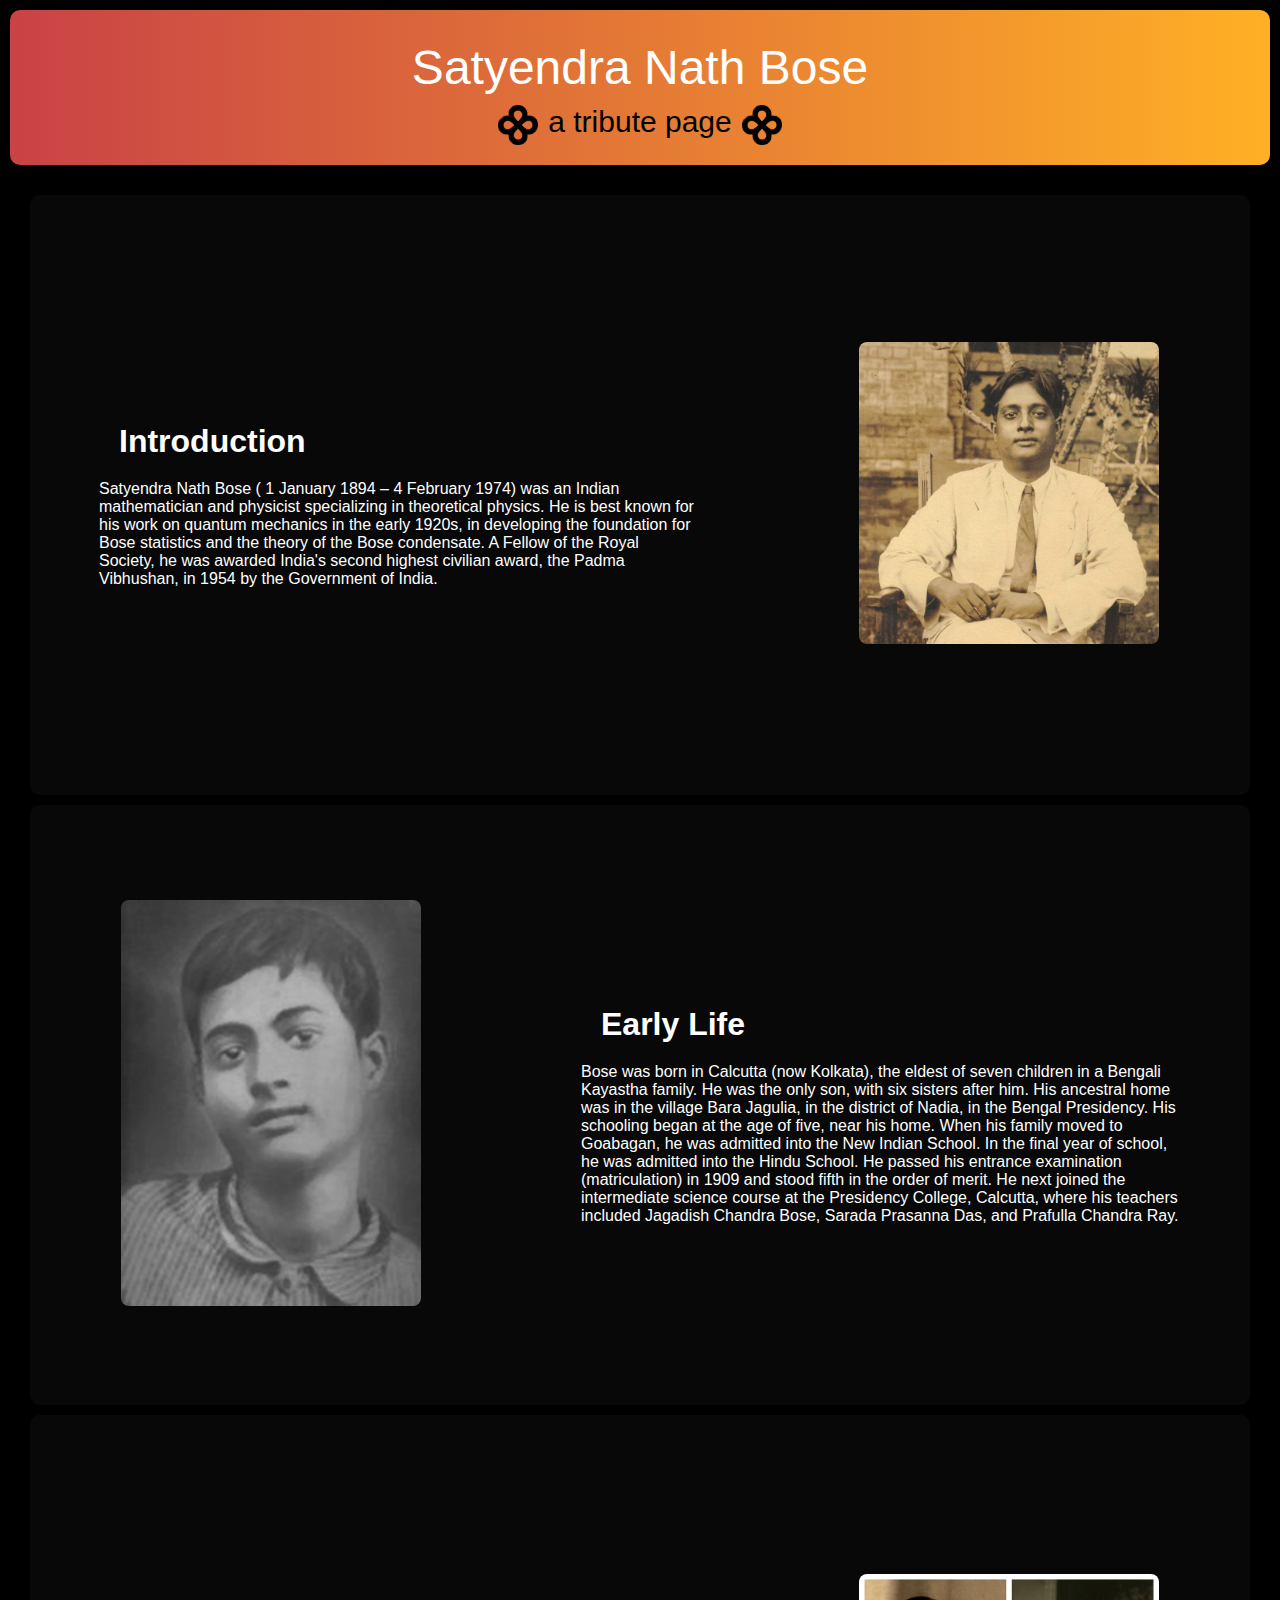
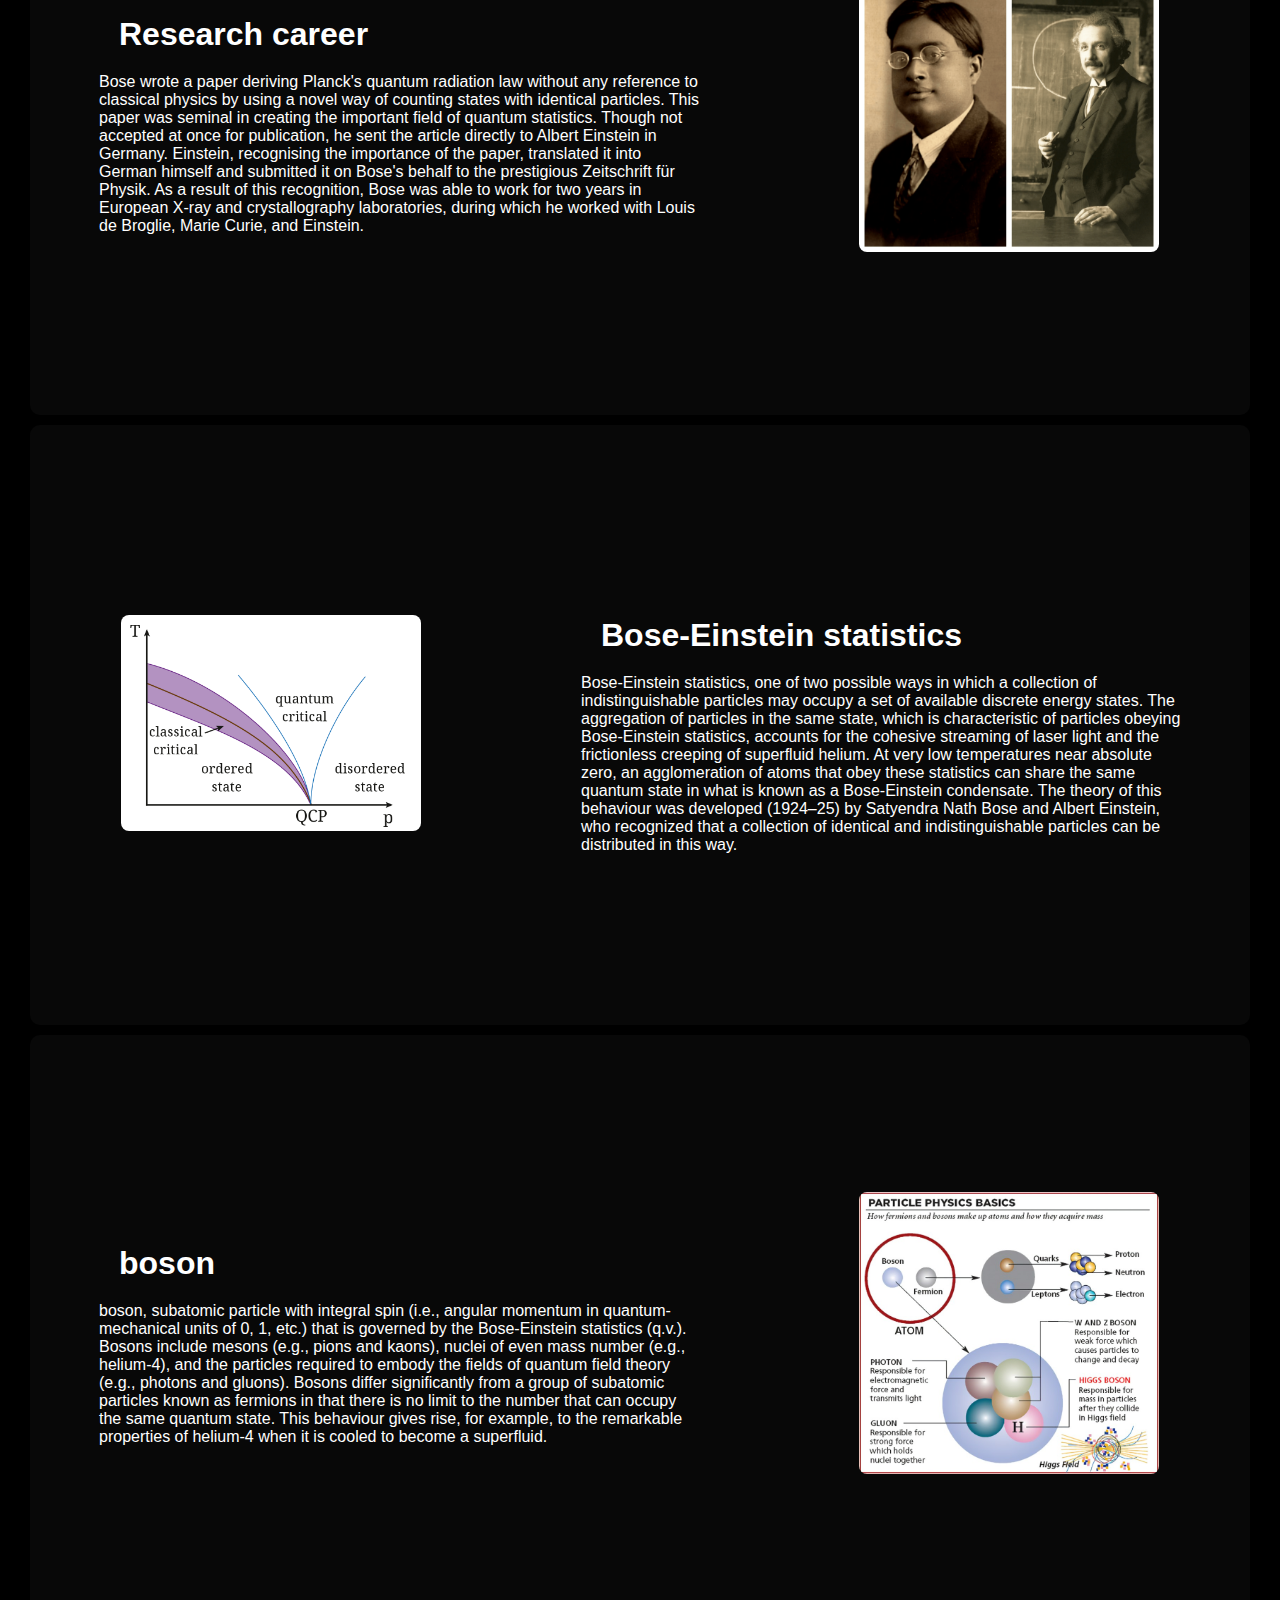
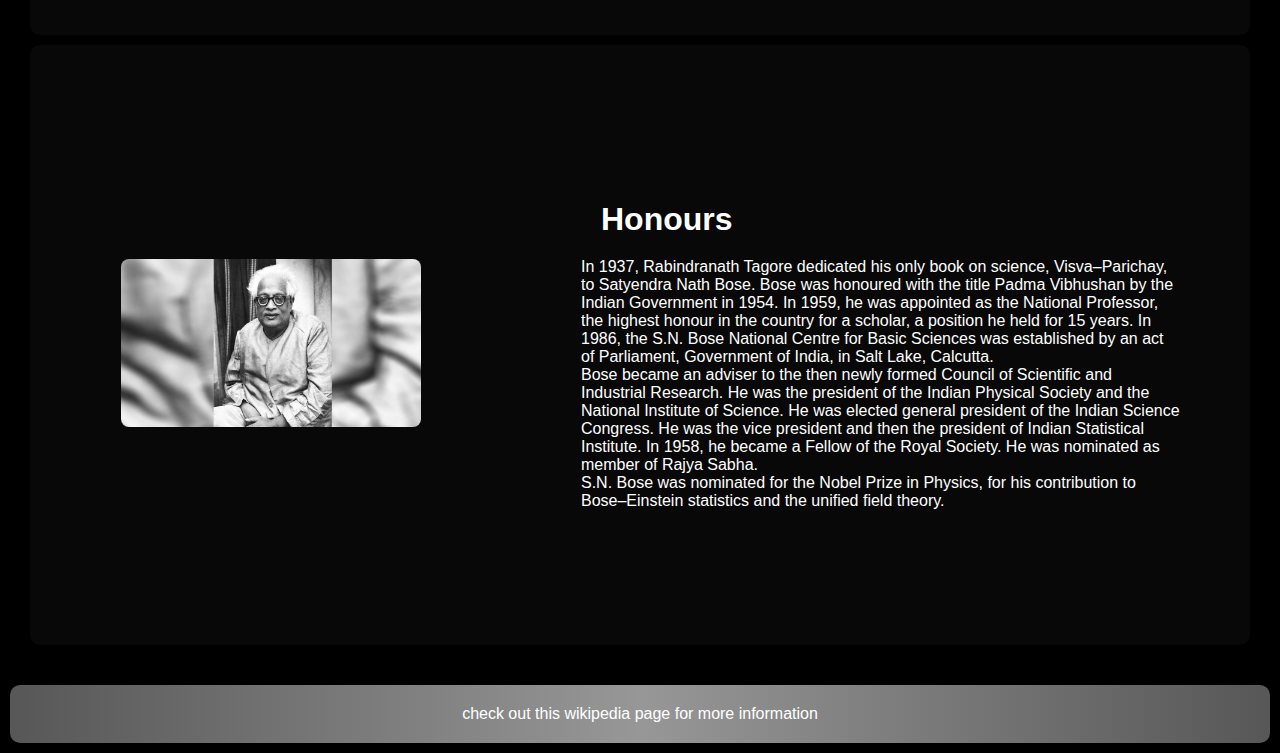
<file: index.html>
<!DOCTYPE html>
<html lang="en">
  <head>
    <meta charset="UTF-8" />
    <meta http-equiv="X-UA-Compatible" content="IE=edge" />
    <meta name="viewport" content="width=device-width, initial-scale=1.0" />
    <meta
      name="discription"
      content="An SN Bose tribute page. I made this project while learning basics of HTML and CSS, no Javascript is used in this project."
    />
    <meta name="keywords" content="tribute page, SN Bose, Bose-Einstein, Satyendra Nath Bose, HTML, CSS, beginners project, easy HTML project,"/>
    <meta name="author" content="WeedManPro">
    <link rel="icon" href="images/bose-icon.png" />
    <link rel="stylesheet" href="css/style.css" />
    <title>Bose</title>
  </head>
  <body>
    <header>
      <div id="heading">Satyendra Nath Bose</div>
      <div class="sub">
        <img id="bose-icon" src="images/bose-icon.png" alt="bose-icon" />
        <div id="subheading">a tribute page</div>
        <img id="bose-icon" src="images/bose-icon.png" alt="bose-icon" />
      </div>
    </header>
    <main>
      <div class="flexbox" id="L">
        <div class="flextext">
          <h1>Introduction</h1>
          Satyendra Nath Bose ( 1 January 1894 – 4 February 1974) was an Indian
          mathematician and physicist specializing in theoretical physics. He is
          best known for his work on quantum mechanics in the early 1920s, in
          developing the foundation for Bose statistics and the theory of the
          Bose condensate. A Fellow of the Royal Society, he was awarded India's
          second highest civilian award, the Padma Vibhushan, in 1954 by the
          Government of India.
        </div>
        <div class="fleximage"><img src="images/bose.img.1.jpg" alt="bose.img.1" /></div>
      </div>
      <div class="flexbox" id="R">
        <div class="fleximage"><img src="images/young-bose.jpg" alt="young-bose" /></div>
        <div class="flextext">
          <h1>Early Life</h1>
          Bose was born in Calcutta (now Kolkata), the eldest of seven children
          in a Bengali Kayastha family. He was the only son, with six sisters
          after him. His ancestral home was in the village Bara Jagulia, in the
          district of Nadia, in the Bengal Presidency. His schooling began at
          the age of five, near his home. When his family moved to Goabagan, he
          was admitted into the New Indian School. In the final year of school,
          he was admitted into the Hindu School. He passed his entrance
          examination (matriculation) in 1909 and stood fifth in the order of
          merit. He next joined the intermediate science course at the
          Presidency College, Calcutta, where his teachers included Jagadish
          Chandra Bose, Sarada Prasanna Das, and Prafulla Chandra Ray.
        </div>
      </div>
      <div class="flexbox" id="L">
        <div class="flextext">
          <h1>Research career</h1>
          Bose wrote a paper deriving Planck's quantum radiation law without any
          reference to classical physics by using a novel way of counting states
          with identical particles. This paper was seminal in creating the
          important field of quantum statistics. Though not accepted at once for
          publication, he sent the article directly to Albert Einstein in
          Germany. Einstein, recognising the importance of the paper, translated
          it into German himself and submitted it on Bose's behalf to the
          prestigious Zeitschrift für Physik. As a result of this recognition,
          Bose was able to work for two years in European X-ray and
          crystallography laboratories, during which he worked with Louis de
          Broglie, Marie Curie, and Einstein.
        </div>
        <div class="fleximage">
          <img src="images/bose-einstine.png" alt="bose-einstine" />
        </div>
      </div>
      <div class="flexbox" id="R">
        <div class="fleximage">
          <img src="images/bose-einstine-statics.png" alt="bose-einstine-statics" />
        </div>
        <div class="flextext">
          <h1>Bose-Einstein statistics</h1>
          Bose-Einstein statistics, one of two possible ways in which a
          collection of indistinguishable particles may occupy a set of
          available discrete energy states. The aggregation of particles in the
          same state, which is characteristic of particles obeying Bose-Einstein
          statistics, accounts for the cohesive streaming of laser light and the
          frictionless creeping of superfluid helium. At very low temperatures
          near absolute zero, an agglomeration of atoms that obey these
          statistics can share the same quantum state in what is known as a
          Bose-Einstein condensate. The theory of this behaviour was developed
          (1924–25) by Satyendra Nath Bose and Albert Einstein, who recognized
          that a collection of identical and indistinguishable particles can be
          distributed in this way.
        </div>
      </div>
      <div class="flexbox" id="L">
        <div class="flextext">
          <h1>boson</h1>
          boson, subatomic particle with integral spin (i.e., angular momentum
          in quantum-mechanical units of 0, 1, etc.) that is governed by the
          Bose-Einstein statistics (q.v.). Bosons include mesons (e.g., pions
          and kaons), nuclei of even mass number (e.g., helium-4), and the
          particles required to embody the fields of quantum field theory (e.g.,
          photons and gluons). Bosons differ significantly from a group of
          subatomic particles known as fermions in that there is no limit to the
          number that can occupy the same quantum state. This behaviour gives
          rise, for example, to the remarkable properties of helium-4 when it is
          cooled to become a superfluid.
        </div>
        <div class="fleximage"><img src="images/boson.jpg" alt="boson" /></div>
      </div>
      <div class="flexbox" id="R">
        <div class="fleximage"><img src="images/old-bose.jpg" alt="old-bose" /></div>
        <div class="flextext">
          <h1>Honours</h1>
          In 1937, Rabindranath Tagore dedicated his only book on science,
          Visva–Parichay, to Satyendra Nath Bose. Bose was honoured with the
          title Padma Vibhushan by the Indian Government in 1954. In 1959, he
          was appointed as the National Professor, the highest honour in the
          country for a scholar, a position he held for 15 years. In 1986, the
          S.N. Bose National Centre for Basic Sciences was established by an act
          of Parliament, Government of India, in Salt Lake, Calcutta.
          <br />
          Bose became an adviser to the then newly formed Council of Scientific
          and Industrial Research. He was the president of the Indian Physical
          Society and the National Institute of Science. He was elected general
          president of the Indian Science Congress. He was the vice president
          and then the president of Indian Statistical Institute. In 1958, he
          became a Fellow of the Royal Society. He was nominated as member of Rajya Sabha.
          <br />
          S.N. Bose was nominated for the Nobel Prize in Physics, for his
          contribution to Bose–Einstein statistics and the unified field theory.
        </div>
      </div>
    </main>
    <footer>
      <div>
        <a
          class="footer-link"
          href="https://en.wikipedia.org/wiki/Satyendra_Nath_Bose"
          target="_blank"
          >check out this wikipedia page for more information 
        </a>
      </div>
    </footer>
  </body>
</html>
</file>
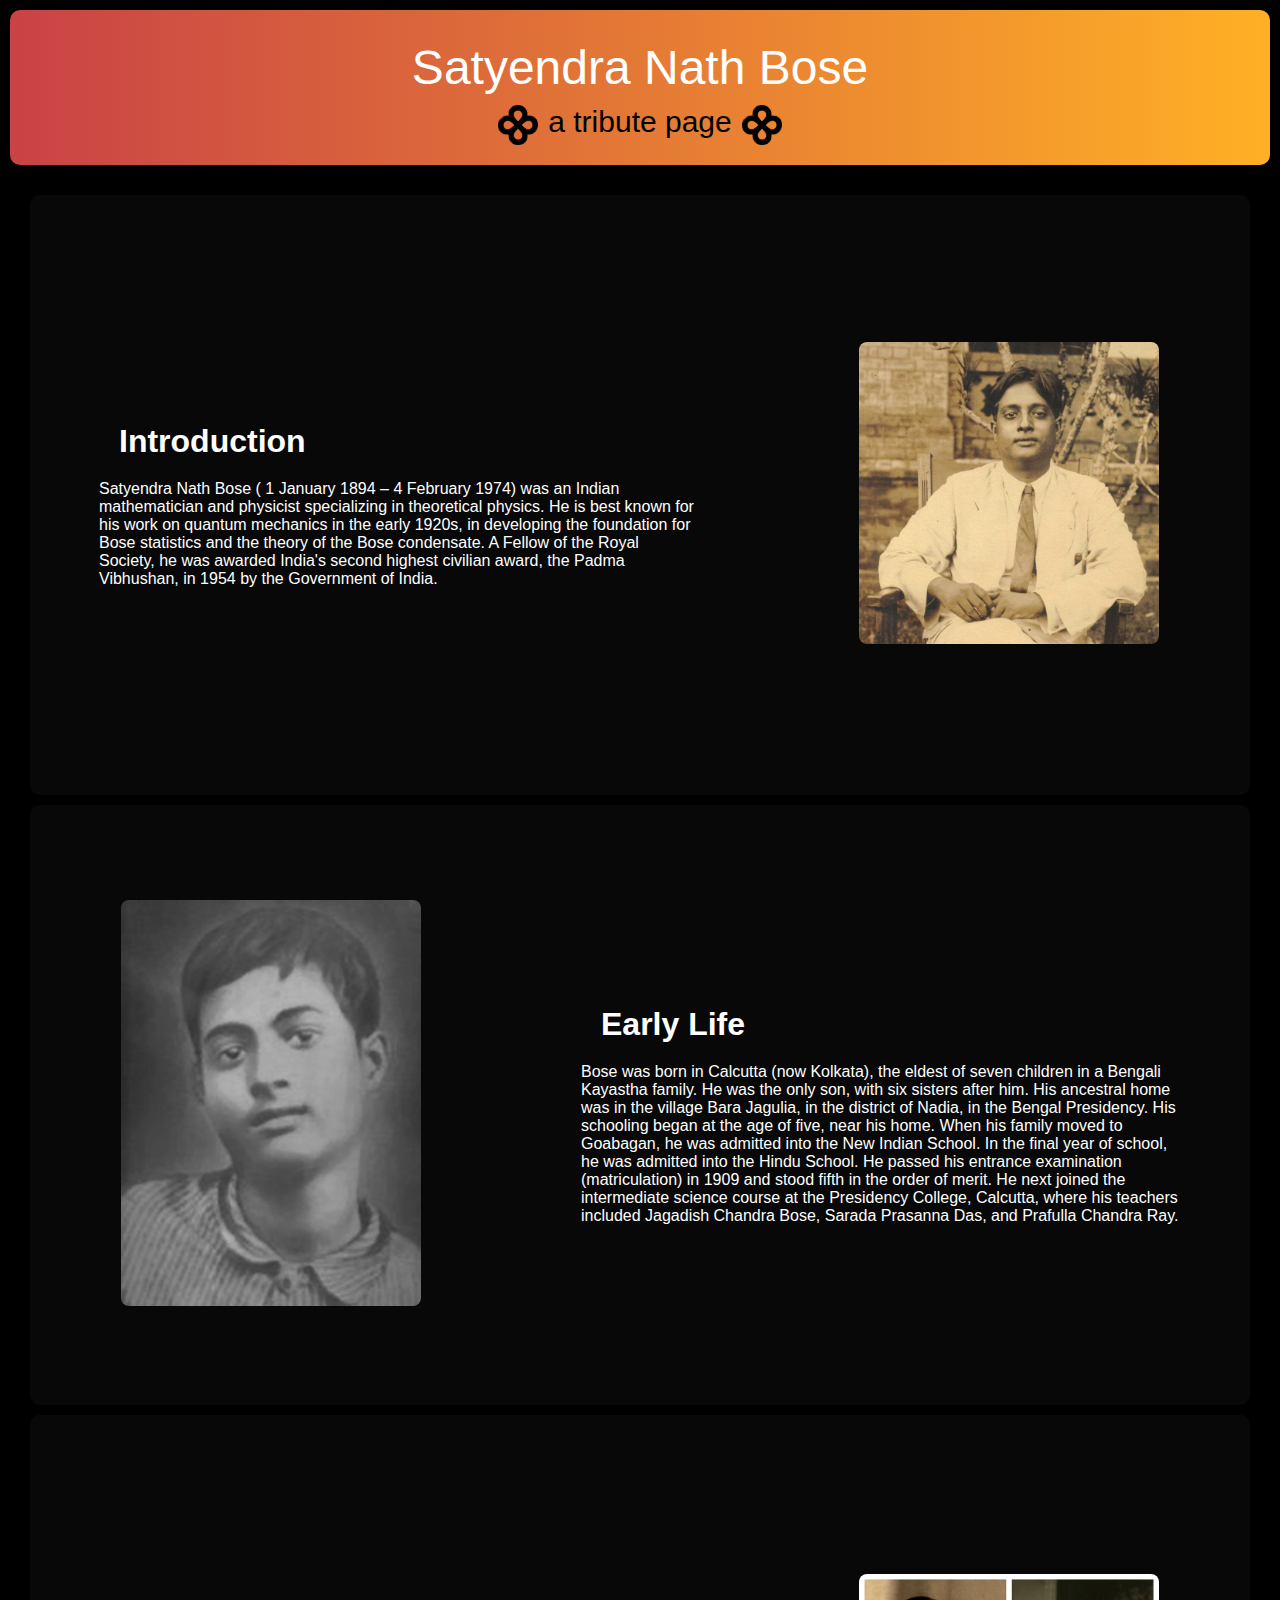
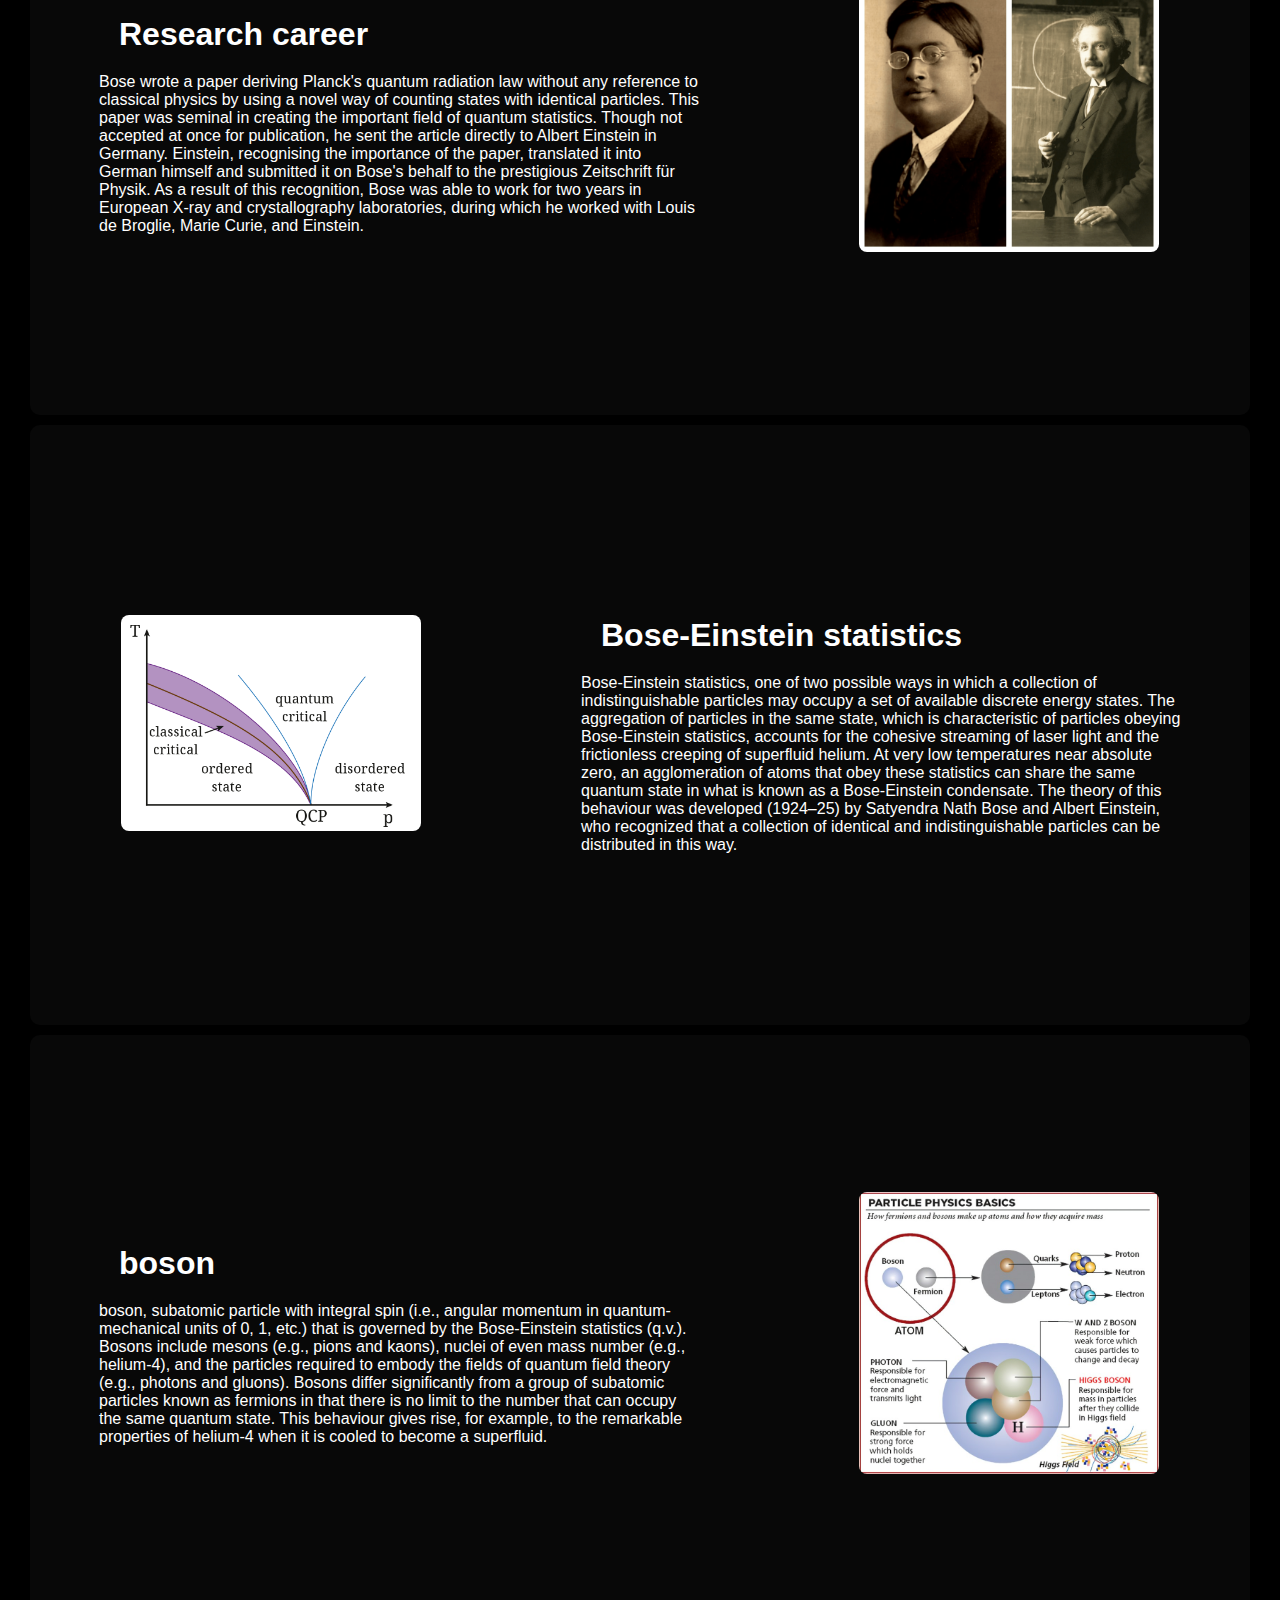
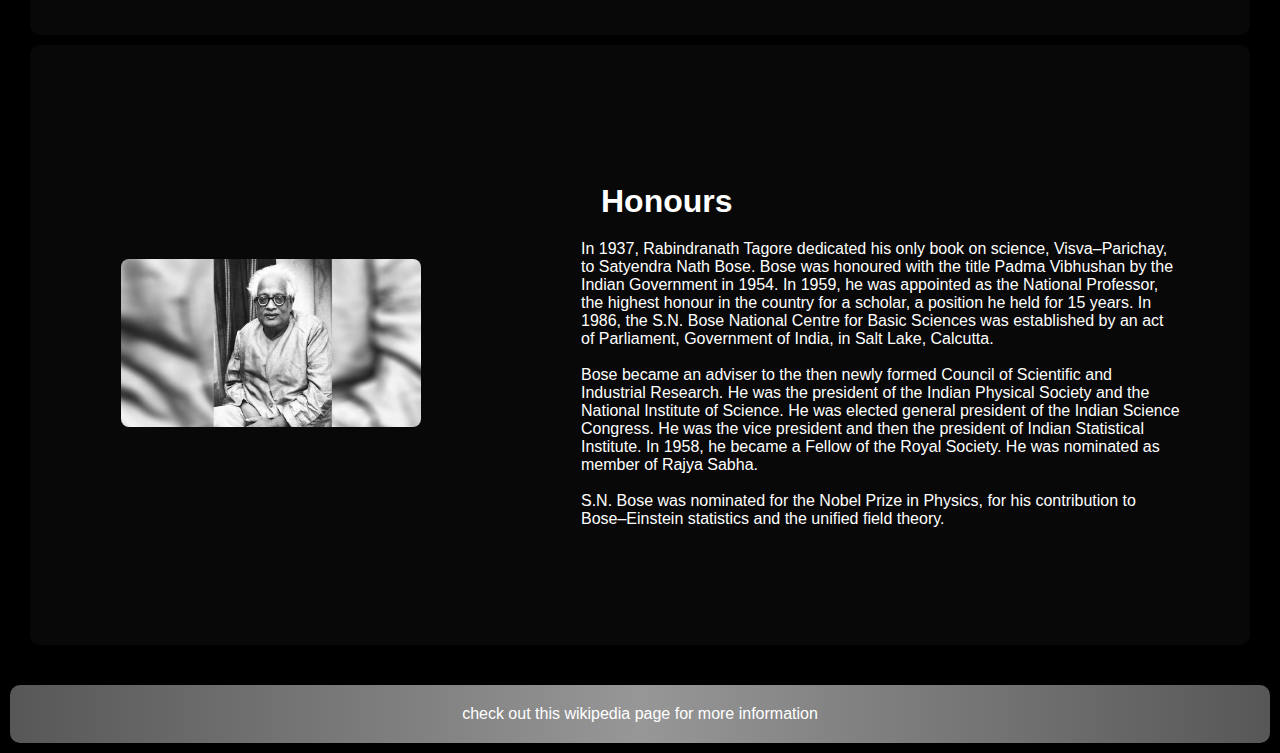
<file: html/index.html>
<!DOCTYPE html>
<html lang="en">
  <head>
    <meta charset="UTF-8" />
    <meta http-equiv="X-UA-Compatible" content="IE=edge" />
    <meta name="viewport" content="width=device-width, initial-scale=1.0" />
    <meta
      name="discription"
      content="An SN Bose tribute page. I made this project while learning basics of HTML and CSS, no Javascript is used in this project."
    />
    <meta name="keywords" content="tribute page, SN Bose, Bose-Einstein, Satyendra Nath Bose, HTML, CSS, beginners project, easy HTML project,"/>
    <meta name="author" content="WeedManPro">
    <link rel="icon" href="/images/bose-icon.png" />
    <link rel="stylesheet" href="/css/style.css" />
    <title>Bose</title>
  </head>
  <body>
    <header>
      <div id="heading">Satyendra Nath Bose</div>
      <div class="sub">
        <img id="bose-icon" src="/images/bose-icon.png" alt="bose-icon" />
        <div id="subheading">a tribute page</div>
        <img id="bose-icon" src="/images/bose-icon.png" alt="bose-icon" />
      </div>
    </header>
    <main>
      <div class="flexbox" id="L">
        <div class="flextext">
          <h1>Introduction</h1>
          Satyendra Nath Bose ( 1 January 1894 – 4 February 1974) was an Indian
          mathematician and physicist specializing in theoretical physics. He is
          best known for his work on quantum mechanics in the early 1920s, in
          developing the foundation for Bose statistics and the theory of the
          Bose condensate. A Fellow of the Royal Society, he was awarded India's
          second highest civilian award, the Padma Vibhushan, in 1954 by the
          Government of India.
        </div>
        <div class="fleximage"><img src="/images/bose.img.1.jpg" alt="" /></div>
      </div>
      <div class="flexbox" id="R">
        <div class="fleximage"><img src="/images/young-bose.jpg" alt="" /></div>
        <div class="flextext">
          <h1>Early Life</h1>
          Bose was born in Calcutta (now Kolkata), the eldest of seven children
          in a Bengali Kayastha family. He was the only son, with six sisters
          after him. His ancestral home was in the village Bara Jagulia, in the
          district of Nadia, in the Bengal Presidency. His schooling began at
          the age of five, near his home. When his family moved to Goabagan, he
          was admitted into the New Indian School. In the final year of school,
          he was admitted into the Hindu School. He passed his entrance
          examination (matriculation) in 1909 and stood fifth in the order of
          merit. He next joined the intermediate science course at the
          Presidency College, Calcutta, where his teachers included Jagadish
          Chandra Bose, Sarada Prasanna Das, and Prafulla Chandra Ray.
        </div>
      </div>
      <div class="flexbox" id="L">
        <div class="flextext">
          <h1>Research career</h1>
          Bose wrote a paper deriving Planck's quantum radiation law without any
          reference to classical physics by using a novel way of counting states
          with identical particles. This paper was seminal in creating the
          important field of quantum statistics. Though not accepted at once for
          publication, he sent the article directly to Albert Einstein in
          Germany. Einstein, recognising the importance of the paper, translated
          it into German himself and submitted it on Bose's behalf to the
          prestigious Zeitschrift für Physik. As a result of this recognition,
          Bose was able to work for two years in European X-ray and
          crystallography laboratories, during which he worked with Louis de
          Broglie, Marie Curie, and Einstein.
        </div>
        <div class="fleximage">
          <img src="/images/bose-einstine.png" alt="" />
        </div>
      </div>
      <div class="flexbox" id="R">
        <div class="fleximage">
          <img src="/images/bose-einstine-statics.png" alt="" />
        </div>
        <div class="flextext">
          <h1>Bose-Einstein statistics</h1>
          Bose-Einstein statistics, one of two possible ways in which a
          collection of indistinguishable particles may occupy a set of
          available discrete energy states. The aggregation of particles in the
          same state, which is characteristic of particles obeying Bose-Einstein
          statistics, accounts for the cohesive streaming of laser light and the
          frictionless creeping of superfluid helium. At very low temperatures
          near absolute zero, an agglomeration of atoms that obey these
          statistics can share the same quantum state in what is known as a
          Bose-Einstein condensate. The theory of this behaviour was developed
          (1924–25) by Satyendra Nath Bose and Albert Einstein, who recognized
          that a collection of identical and indistinguishable particles can be
          distributed in this way.
        </div>
      </div>
      <div class="flexbox" id="L">
        <div class="flextext">
          <h1>boson</h1>
          boson, subatomic particle with integral spin (i.e., angular momentum
          in quantum-mechanical units of 0, 1, etc.) that is governed by the
          Bose-Einstein statistics (q.v.). Bosons include mesons (e.g., pions
          and kaons), nuclei of even mass number (e.g., helium-4), and the
          particles required to embody the fields of quantum field theory (e.g.,
          photons and gluons). Bosons differ significantly from a group of
          subatomic particles known as fermions in that there is no limit to the
          number that can occupy the same quantum state. This behaviour gives
          rise, for example, to the remarkable properties of helium-4 when it is
          cooled to become a superfluid.
        </div>
        <div class="fleximage"><img src="/images/boson.jpg" alt="" /></div>
      </div>
      <div class="flexbox" id="R">
        <div class="fleximage"><img src="/images/old-bose.jpg" alt="" /></div>
        <div class="flextext">
          <h1>Honours</h1>
          In 1937, Rabindranath Tagore dedicated his only book on science,
          Visva–Parichay, to Satyendra Nath Bose. Bose was honoured with the
          title Padma Vibhushan by the Indian Government in 1954. In 1959, he
          was appointed as the National Professor, the highest honour in the
          country for a scholar, a position he held for 15 years. In 1986, the
          S.N. Bose National Centre for Basic Sciences was established by an act
          of Parliament, Government of India, in Salt Lake, Calcutta.
          <br /><br />
          Bose became an adviser to the then newly formed Council of Scientific
          and Industrial Research. He was the president of the Indian Physical
          Society and the National Institute of Science. He was elected general
          president of the Indian Science Congress. He was the vice president
          and then the president of Indian Statistical Institute. In 1958, he
          became a Fellow of the Royal Society. He was nominated as member of
          Rajya Sabha.
          <br /><br />
          S.N. Bose was nominated for the Nobel Prize in Physics, for his
          contribution to Bose–Einstein statistics and the unified field theory.
        </div>
      </div>
    </main>
    <footer>
      <div>
        <a
          class="footer-link"
          href="https://en.wikipedia.org/wiki/Satyendra_Nath_Bose"
          >check out this wikipedia page for more information</a
        >
      </div>
    </footer>
  </body>
</html>
</file>
<file: css/style.css>
/*
colors
white- 254,255,246
yellow- 255,176,37
pink- 201,66,70
purple- 83,30,111
black- 0,0,0

*/
*{
    font-family:arial, sans-serif;
    margin: 0;
    padding: 0;
}
body{
    min-width: 1024px;
    min-height: 768px;
    background-color: black;
}
header{
    color: white;
    background:linear-gradient(to left,rgb(255,176,37),rgb(201,66,70));
    display: flex;
    flex-direction: column;
    align-items: center;
    padding: 20px;
    border-radius: 10px;
    margin: 10px;
}
#bose-icon{
    width: 40px;
    margin-left: 10px;
    margin-right: 10px;
}
#heading{
    margin: 10px;
    color:white;
    font-size: 48px;
}
#subheading{
    color: black;
    font-size: 30px;
}
.sub{
    display: flex;
    flex-direction: row;
}
main{
    margin: 20px;
    padding: 10px;
    color: white;
}
.flexbox{
    display: flex;
    flex-direction: row;
    align-items: center;
    justify-content:space-around;
    height: 600px;
    border-radius: 10px;
    margin-bottom: 10px ;
    background-color: rgb(8, 8, 8);
}
.flexbox *{
    margin: 20px;
}
.flexbox:hover{
    background:linear-gradient(to left, rgb(19, 19, 19), rgb(12, 12, 12));
    transition: all 0.3s ease-in-out;
}
.flextext{
    width: 600px;
}
.fleximage img{
    width: 300px;
    border: 2px solid transparent;
    border-radius: 10px;
}
.fleximage img:hover{
    width: 300px;
    border: 2px solid white;
    border-radius: 10px;
    transition: all 0.3s ease-in-out;
}
footer{
    background:linear-gradient(to left,rgb(87, 87, 87),rgb(151, 151, 151),rgb(87, 87, 87));
    padding: 20px;
    border-radius: 10px;
    margin: 10px;
    display: flex;
    flex-direction: column;
    align-items: center;
    justify-content: space-around;
}
.footer-link{
    text-decoration: none;
    color: white;
}
.footer-link:hover{
    color: black;
    transition: all 0.3s ease-in-out;
}
</file>
